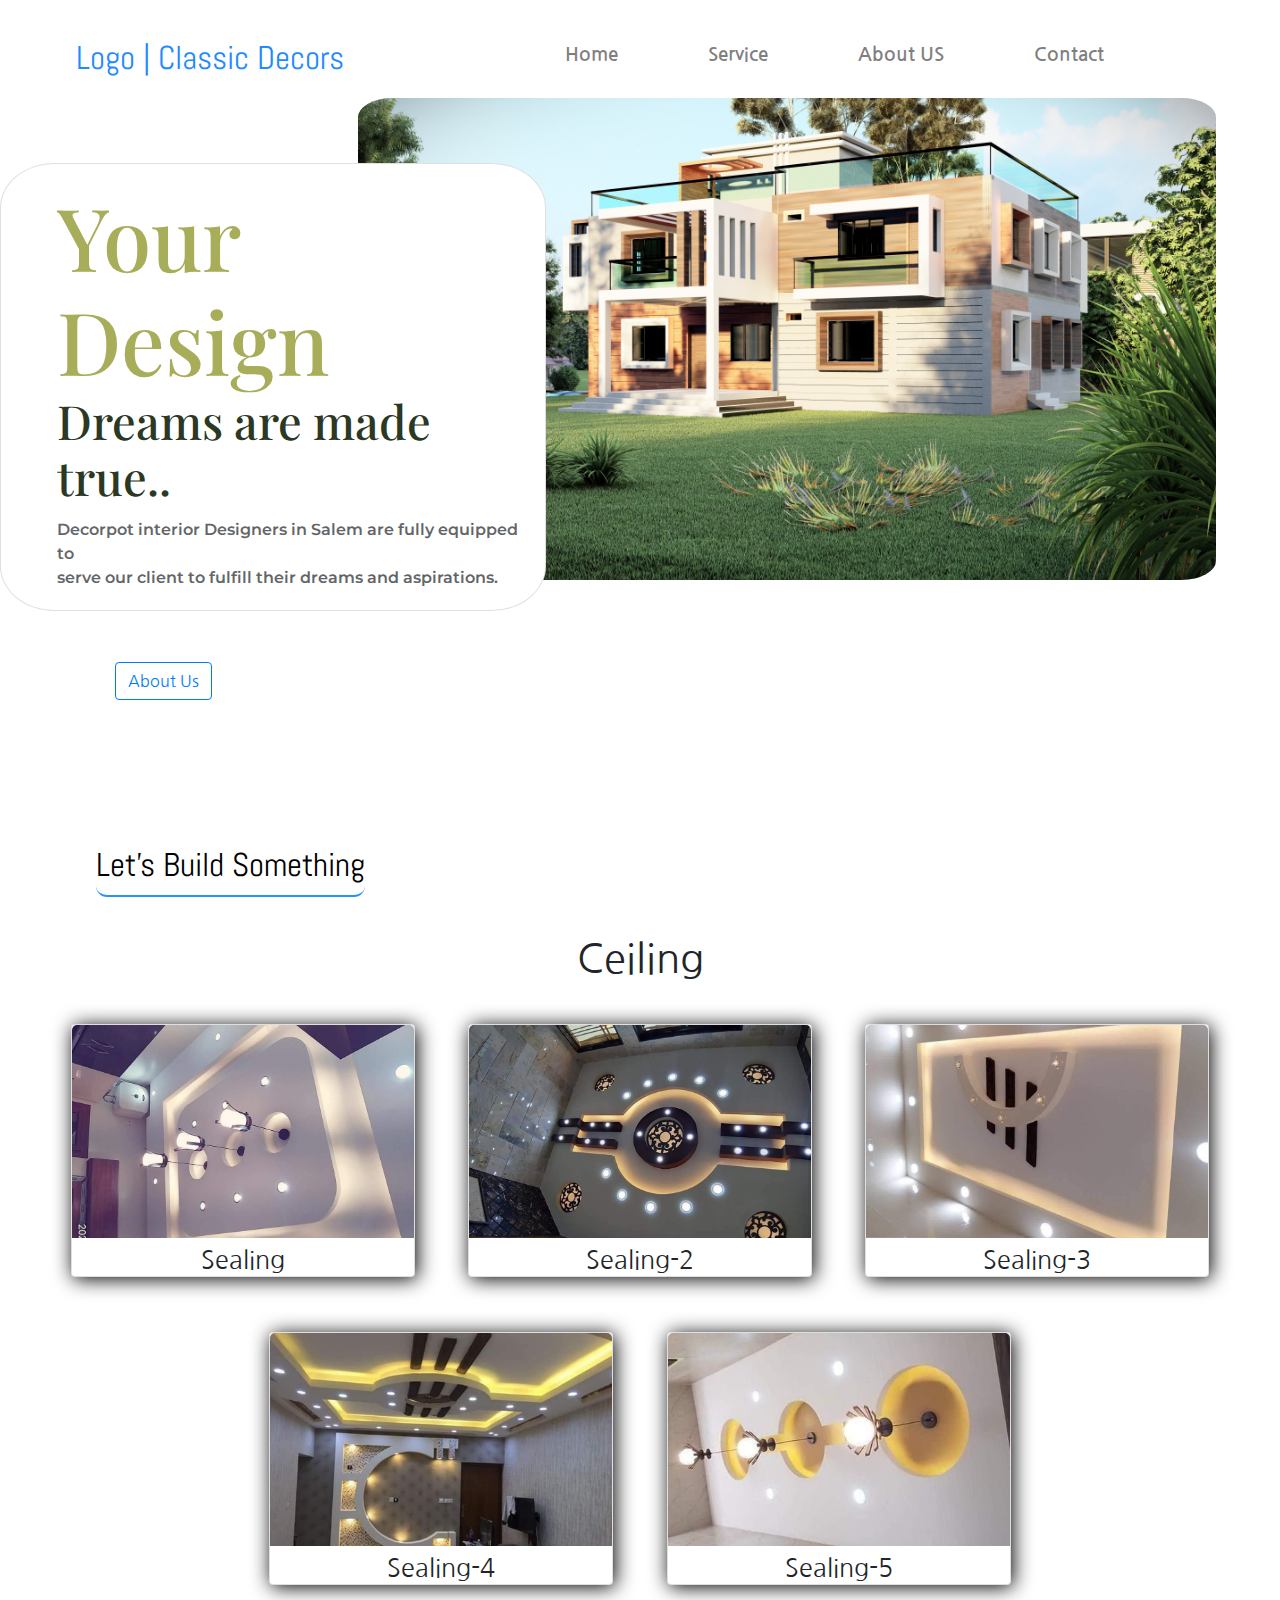
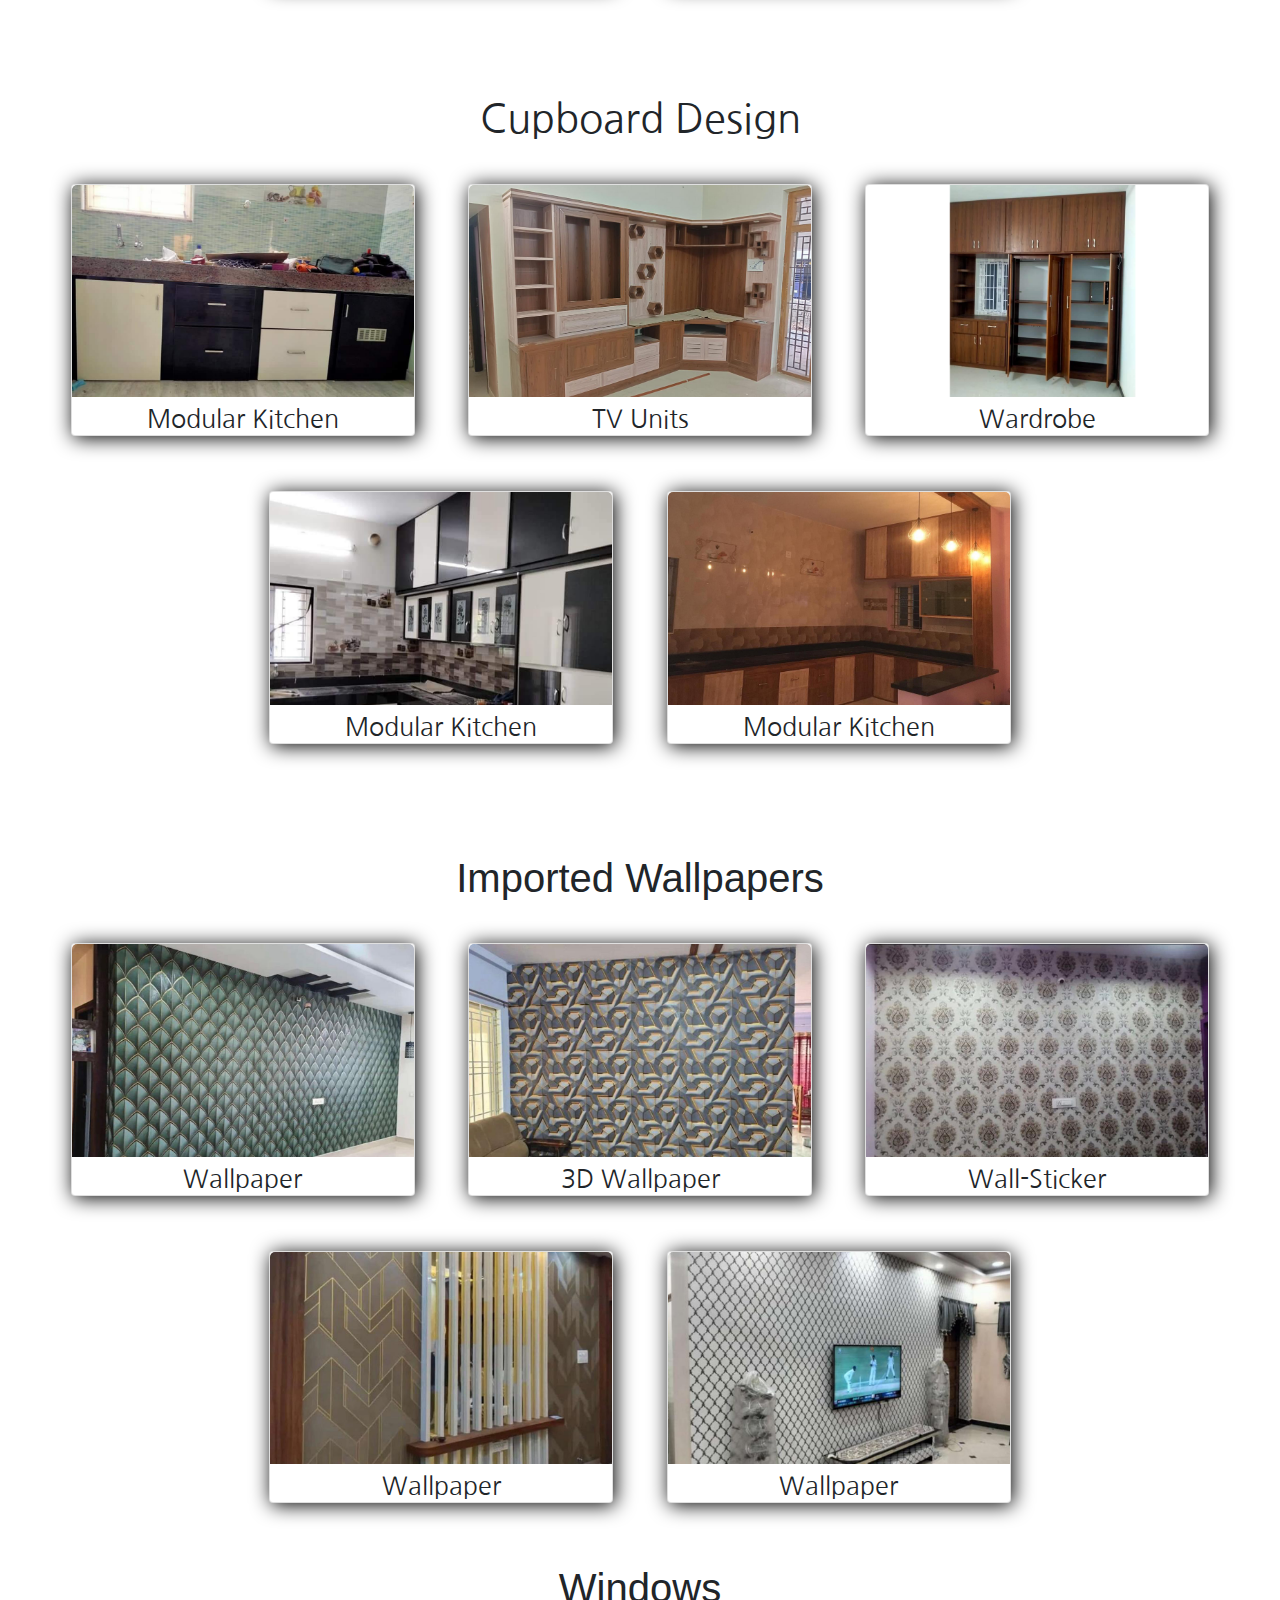
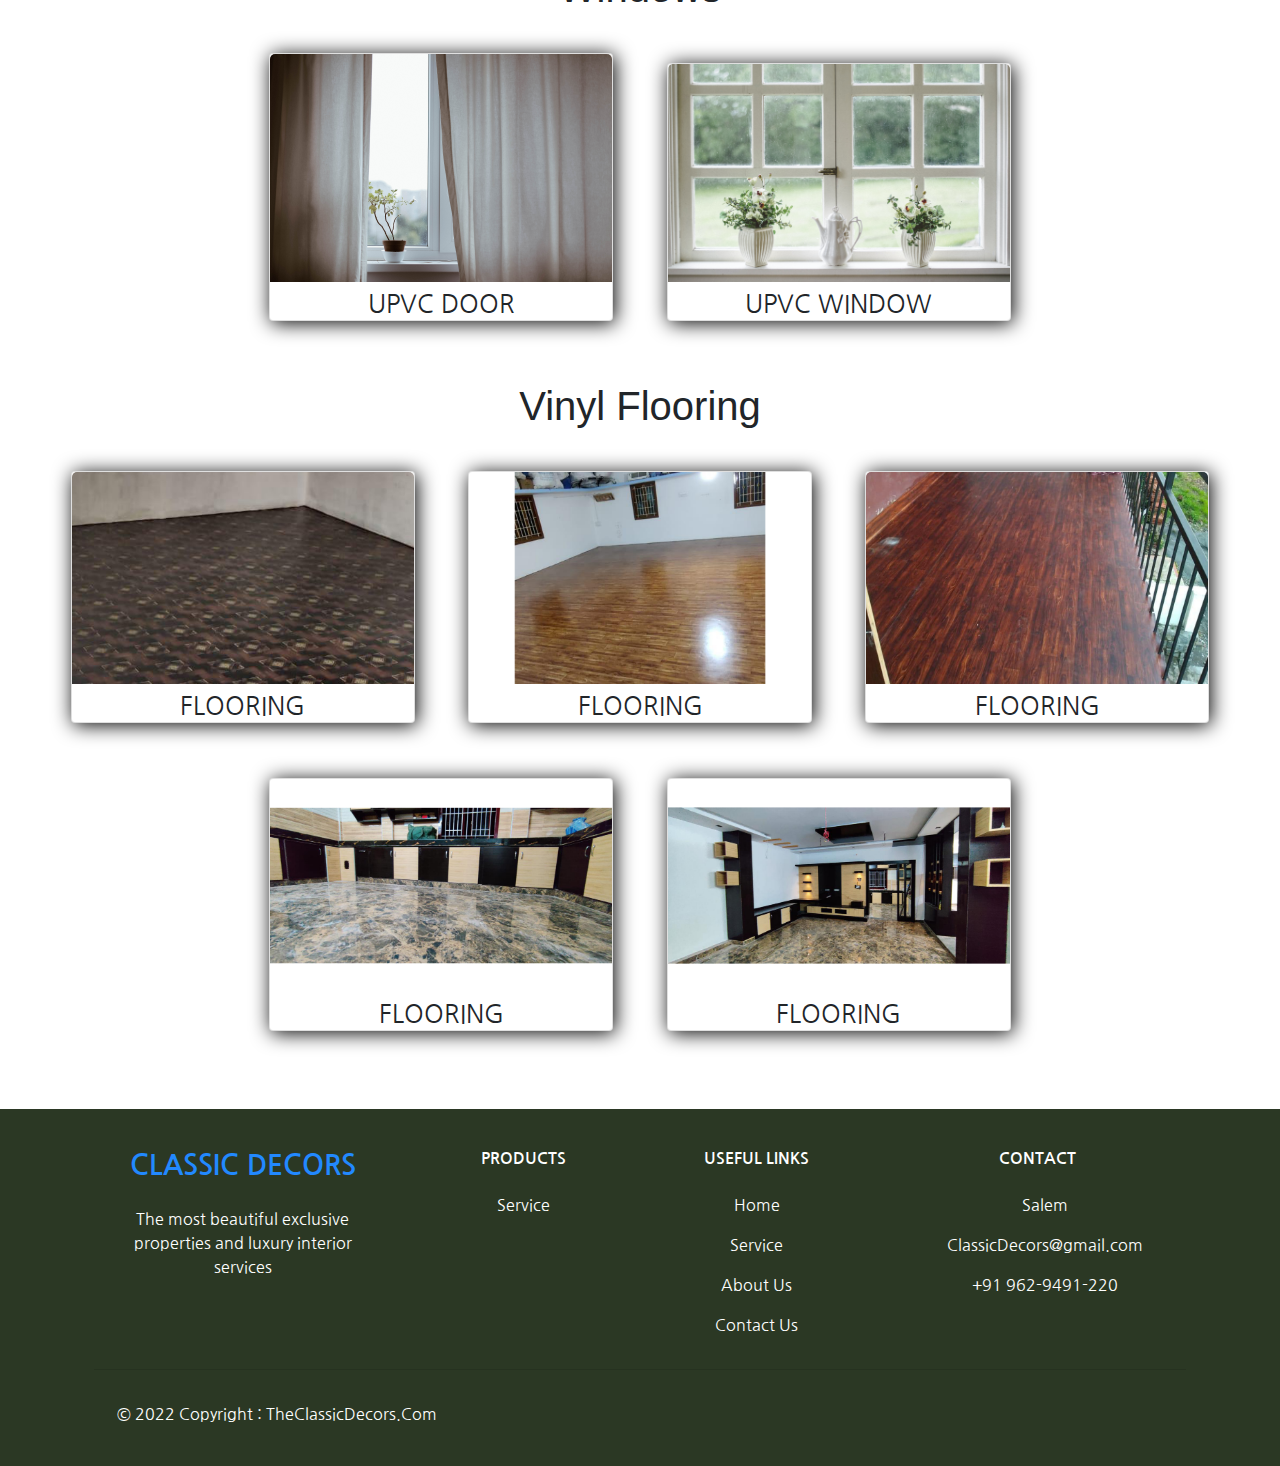
<file: index.html>
<!DOCTYPE html>
<html lang="en">

<head>
    <meta charset="UTF-8">
    <meta http-equiv="X-UA-Compatible" content="IE=edge">
    <meta name="viewport" content="width=device-width, initial-scale=1.0">
    <title>Classic Decors</title>

    <!-- links -->
    <link rel="stylesheet" href="styles.css">
    <link rel="stylesheet" href="https://cdn.jsdelivr.net/npm/bootstrap@4.0.0/dist/css/bootstrap.min.css" integrity="sha384-Gn5384xqQ1aoWXA+058RXPxPg6fy4IWvTNh0E263XmFcJlSAwiGgFAW/dAiS6JXm" crossorigin="anonymous">
    <!-- fonts -->
    <link rel="preconnect" href="https://fonts.googleapis.com">
    <link rel="preconnect" href="https://fonts.gstatic.com" crossorigin>
    <link href="https://fonts.googleapis.com/css2?family=Abel&family=Nanum+Gothic&display=swap" rel="stylesheet">
    <link rel="preconnect" href="https://fonts.googleapis.com">
    <link rel="preconnect" href="https://fonts.gstatic.com" crossorigin>
    <link href="https://fonts.googleapis.com/css2?family=Abel&family=Montserrat:wght@300&family=Playfair+Display&display=swap" rel="stylesheet">
</head>


<body>
    <div id="home">
        <!-- navstarts -->
        <div class="topnav" id="myTopnav">
            <a href="index.html" class=" logo navbar-brand">Logo | Classic Decors</a>
            <a href="index.html" class="nav-link link pad home-btn">Home</a>
            <a href="#services" class=" nav-link link pad">Service</a>
            <a href="about.html" class="nav-link link pad">About US</a>
            <a href="about.html#contact-us" class="nav-link link pad">Contact</a>

            <a href="javascript:void(0);" class="icon" onclick="myFunction()">
                <i class="fa fa-bars"></i>
            </a>
        </div>




       
    </div>
    </nav>

    <!-- Image  -->

    <div class="main-image">
        <img class="main-img" src="images/img-2.jpg" alt="Project-Image">
    </div>
    <!-- Pop-up Quote -->
    <div class="row ">
        <div class="col-sm-10 card-outline">
            <div class="card card-border">
                <div class=" card-body card-style ">
                    <h5 class="card-title head-1 ">Your Design</h5>
                    <h5 class="card-title head-2 ">Dreams are made true..</h5>
                    <p class="card-text card-para ">Decorpot interior Designers in Salem are fully equipped to <br> serve our client to fulfill their dreams and aspirations. </p>
                </div>
            </div>
        </div>
    </div>
    <a class="btn btn-primary start-here-btn btn btn-outline-primary" href="about.html" role="button">About Us</a>

    </div>

    <!-- service section -->
    <!-- Cealing -->

    <div id="services">


        <nav class="nav-top about-nav contact-nav navbar navbar-expand-lg  navbar-expand-sm navbar-light  justify-content-between">
            <div class="col-lg-12 col-sm-8 collapse navbar-collapse" id="navbarNav">
                <form class=" col-lg-4 col-sm-2 form-inline">
                    <a class="navbar-brand logo headline service-verb" href="#">Let's Build Something </a> </form>

                <ul class="navbar-nav col-lg-4 col-sm-2">


                </ul>

            </div>
        </nav>
        <h1 class="service">Ceiling</h1>
        <div class="main">
            <div class="card card-s">

                <div class="image ">
                    <img src="client-img/s-2.jpg " alt="Image1 ">
                </div>

                <div class="title ">
                    <h1 class="img-title ">Sealing</h1>
                </div>
                

            </div>
    
            <div class="card card-s ">

                <div class="image ">
                    <img src="client-img/s-5.jpg " alt="sealing image 2 ">
                </div>
                
                <div class="title ">
                    <h1 class="img-title ">
                        Sealing-2</h1>
                </div>

            </div>



            <div class="card card-s">

                <div class="image ">
                    <img src="client-img/s-3.jpg " alt="sealing image 2 ">
                </div>

                <div class="title ">
                    <h1 class="img-title ">
                        Sealing-3</h1>
                </div>

            </div>
            <div class="card card-s">

                <div class="image ">
                    <img src="client-img/s-4.jpg " alt="sealing image 2 ">
                </div>
                <div class="title ">
                    <h1 class="img-title ">
                        Sealing-4</h1>
                </div>

            </div>
            <div class="card card-s">

                <div class="image ">
                    <img src="client-img/s-1.jpg " alt="sealing image 2 ">
                </div>
                <div class="title ">
                    <h1 class="img-title ">
                        Sealing-5</h1>
                </div>

            </div>
        </div>

        <br>
        <!-- Cupboard -->
        <h1 class="service">Cupboard Design</h1>
        <div class="main">

            <div class="card card-s">

                <div class="image ">
                    <img src="client-img/c-1.jpg " alt="Image1 ">
                </div>
                <div class="title ">
                    <h1 class="img-title ">Modular Kitchen</h1>
                </div>

            </div>

            <div class="card card-s">

                <div class="image ">
                    <img src="client-img/c-2.jpg " alt="sealing image 2 ">
                </div>
                <div class="title ">
                    <h1 class="img-title ">
                        TV Units</h1>
                </div>

            </div>



            <div class="card card-s">

                <div class="image ">
                    <img src="client-img/c-3.jpg " alt="sealing image 2 ">
                </div>
                <div class="title ">
                    <h1 class="img-title ">
                        Wardrobe</h1>
                </div>

            </div>
            <div class="card card-s">

                <div class="image ">
                    <img src="client-img/c-4.jpg " alt="sealing image 2 ">
                </div>
                <div class="title ">
                    <h1 class="img-title ">
                        Modular Kitchen</h1>
                </div>

            </div>
            <div class="card card-s">

                <div class="image ">
                    <img src="client-img/c-6.jpg " alt="sealing image 2 ">
                </div>
                <div class="title ">
                    <h1 class="img-title ">
                        Modular Kitchen</h1>
                </div>

            </div>
        </div>
    </div>
    <br>
    <!-- Wallpaper -->
    <h1 class="service">Imported Wallpapers</h1>
    <div class="main">

        <div class="card card-s">

            <div class="image ">
                <img src="client-img/w-1.jpg" alt="Image1 ">
            </div>
            <div class="title ">
                <h1 class="img-title ">Wallpaper</h1>
            </div>

        </div>

        <div class="card card-s">

            <div class="image ">
                <img src="client-img/w-2.jpg" alt="sealing image 2 ">
            </div>
            <div class="title ">
                <h1 class="img-title ">
                    3D Wallpaper</h1>
            </div>

        </div>



        <div class="card card-s">

            <div class="image ">
                <img src="client-img/w-3.jpg" alt="sealing image 2 ">
            </div>
            <div class="title ">
                <h1 class="img-title ">
                    Wall-Sticker</h1>
            </div>

        </div>


        <div class="card card-s">

            <div class="image ">
                <img src="client-img/w-4.jpg" alt="Image1 ">
            </div>
            <div class="title ">
                <h1 class="img-title ">Wallpaper</h1>
            </div>

        </div>

        <div class="card card-s">

            <div class="image ">
                <img src="client-img/w-5.jpg" alt="Image1 ">
            </div>
            <div class="title ">
                <h1 class="img-title ">Wallpaper</h1>
            </div>

        </div>
    </div>
    </div>

    <!-- windows -->
    <h1 class="service">Windows</h1>
    <div class="main">

        <div class="card card-s">

            <div class="image ">
                <img src="images/wi-3.jpg " alt="sealing image 2 ">
            </div>
            <div class="title ">
                <h1 class="img-title ">
                    UPVC DOOR</h1>
            </div>

        </div>



        <div class="card card-s">

            <div class="image ">
                <img src="images/wi-1.jpg " alt="sealing image 2 ">
            </div>
            <div class="title ">
                <h1 class="img-title ">
                    UPVC WINDOW</h1>
            </div>

        </div>
    </div>
    </div>

    <!-- Vinly Flooring -->
    <h1 class="service">Vinyl Flooring</h1>
    <div class="main">

        <div class="card card-s">

            <div class="image ">
                <img src="client-img/f-5.jpg" alt="sealing image 2 ">
            </div>
            <div class="title ">
                <h1 class="img-title ">
                    FLOORING</h1>
            </div>

        </div>

        <div class="card card-s">

            <div class="image ">
                <img src="client-img/f-4.jpg" alt="sealing image 2 ">
            </div>
            <div class="title ">
                <h1 class="img-title ">
                    FLOORING</h1>
            </div>

        </div>
        <div class="card card-s">

            <div class="image ">
                <img src="client-img/f-3.jpg" alt="sealing image 2 ">
            </div>
            <div class="title ">
                <h1 class="img-title ">
                    FLOORING</h1>
            </div>

        </div>
        <div class="card card-s">

            <div class="image ">
                <img src="client-img/f-1.jpg" alt="sealing image 2 ">
            </div>
            <div class="title ">
                <h1 class="img-title ">
                    FLOORING</h1>
            </div>

        </div>

        <div class="card card-s">

            <div class="image ">
                <img src="client-img/f-2.jpg" alt="sealing image 2 ">
            </div>
            <div class="title ">
                <h1 class="img-title ">
                    FLOORING</h1>
            </div>

        </div>
    </div>
    </div>
    </div>

    <!-- Footer -->
    <div class="my-5 ft-font" style="margin-bottom: 0rem !important;">
        <footer class="text-center text-lg-start text-white" style="background-color: #2b3824">
            <!-- Grid container -->
            <div class="container p-4 pb-0">
                <!-- Section: Links -->
                <section class="">
                    <!--Grid row-->
                    <div class="row">
                        <!-- Grid column -->
                        <div class="col-md-3 col-lg-3 col-xl-3 mx-auto mt-3">
                            <h3 class="text-uppercase mb-4 font-weight-bold" style="color:#2289ff;">
                                Classic Decors
                            </h3>
                            <p>
                                The most beautiful exclusive properties and luxury interior services
                            </p>
                        </div>
                        <!-- Grid column -->

                        <hr class="w-100 clearfix d-md-none" />

                        <!-- Grid column -->
                        <div class="col-md-2 col-lg-2 col-xl-2 mx-auto mt-3">
                            <h6 class="text-uppercase mb-4 font-weight-bold">Products</h6>
                            <p>
                                <a class="text-white " href="#services">Service</a>
                            </p>
                        </div>
                        <!-- Grid column -->

                        <hr class="w-100 clearfix d-md-none">

                        <!-- Grid column -->
                        <div class="col-md-3 col-lg-2 col-xl-2 mx-auto mt-3">
                            <h6 class="text-uppercase mb-4 font-weight-bold">
                                Useful links
                            </h6>
                            <p>
                                <a class="text-white" href="#home">Home</a>
                            </p>
                            <p>
                                <a class="text-white " href="#services">Service</a>
                            </p>
                            <p>
                                <a class="text-white " href="about.html ">About Us </a>
                            </p>
                            <p>
                                <a class="text-white " href="about.html#contact-us ">Contact Us </a>
                            </p>

                        </div>

                        <!-- Grid column -->
                        <hr class="w-100 clearfix d-md-none " />


                        <div class="col-md-4 col-lg-3 col-xl-3 mx-auto mt-3 ">
                            <h6 class="text-uppercase mb-4 font-weight-bold ">Contact</h6>
                            <p><i class="fas fa-home mr-3 "></i> Salem</p>
                            <p><i class="fas fa-envelope mr-3 "></i> ClassicDecors@gmail.com</p>
                            <p><i class="fas fa-print mr-3 "></i> +91 962-9491-220</p>
                        </div>
                        <!-- Grid column -->
                    </div>
                    <!--Grid row-->
                </section>


                <hr class="my-3 ">

                <!-- Section: Copyright ignore -->
                <section class="p-3 pt-0 ">
                    <div class="row d-flex align-items-center ">
                        <!-- Grid column -->
                        <div class="col-md-7 col-lg-4 text-center text-md-start ">
                            <!-- Copyright -->
                            <div class="p-6  ">
                                © 2022 Copyright :
                                <a class="text-white " href="index.html#home">TheClassicDecors.Com</a>
                            </div>
                        </div>
        </footer>
        </div>

        <script src="index.js"></script>
</body>

</html>
</file>
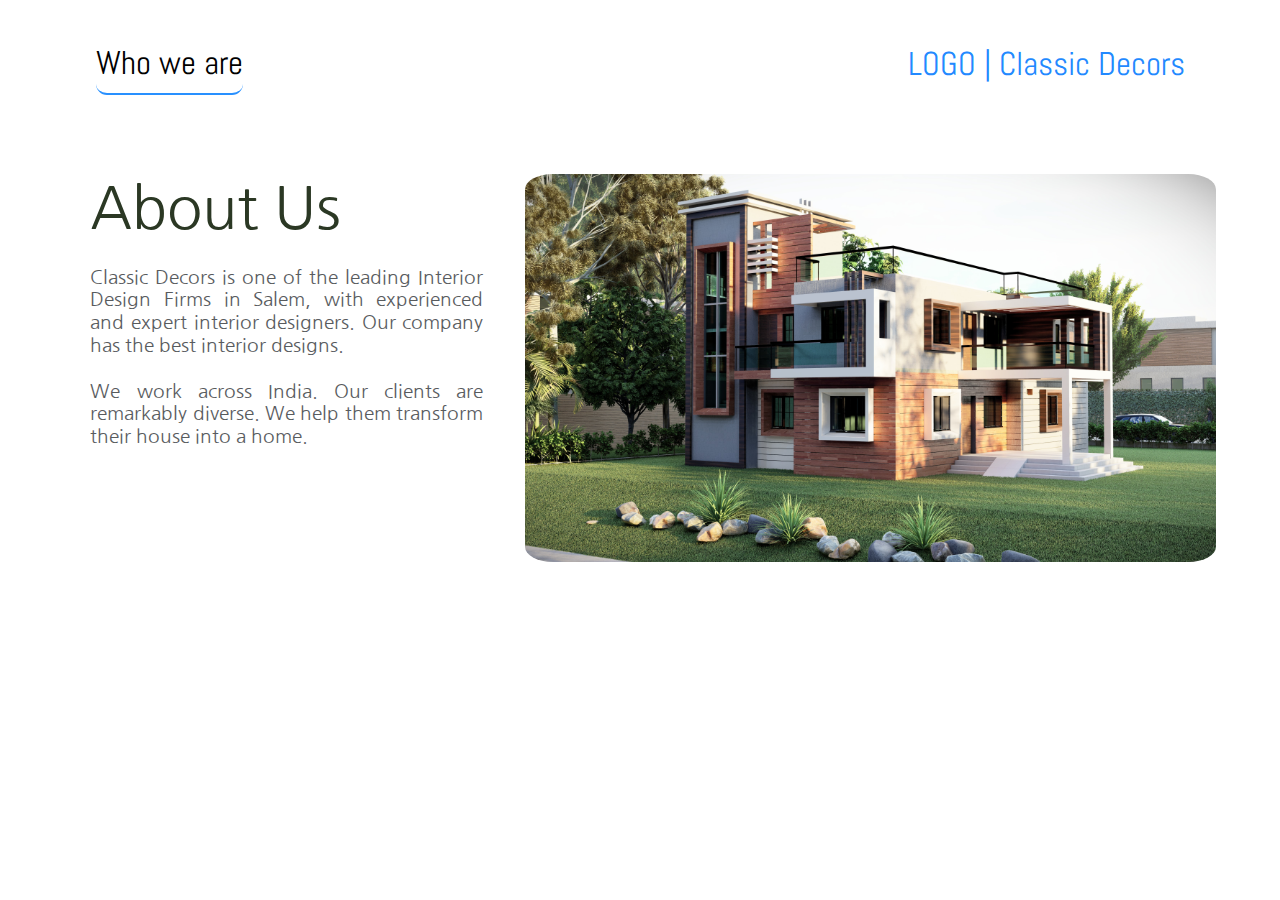
<file: login.html>
<!DOCTYPE html>
<html lang="en">

<head>
    <meta charset="UTF-8">
    <meta http-equiv="X-UA-Compatible" content="IE=edge">
    <meta name="viewport" content="width=device-width, initial-scale=1.0">
    <title>Login Page</title>
    <!-- links -->
    <link rel="stylesheet" href="styles.css">
    <link rel="stylesheet" href="https://cdn.jsdelivr.net/npm/bootstrap@4.0.0/dist/css/bootstrap.min.css" integrity="sha384-Gn5384xqQ1aoWXA+058RXPxPg6fy4IWvTNh0E263XmFcJlSAwiGgFAW/dAiS6JXm" crossorigin="anonymous">
    <!-- fonts -->
    <link rel="preconnect" href="https://fonts.googleapis.com">
    <link rel="preconnect" href="https://fonts.gstatic.com" crossorigin>
    <link href="https://fonts.googleapis.com/css2?family=Abel&family=Nanum+Gothic&display=swap" rel="stylesheet">
    <link rel="preconnect" href="https://fonts.googleapis.com">
    <link rel="preconnect" href="https://fonts.gstatic.com" crossorigin>
    <link href="https://fonts.googleapis.com/css2?family=Abel&family=Montserrat:wght@300&family=Playfair+Display&display=swap" rel="stylesheet">

</head>

<body>
    <div id="about-us">

        <nav class="nav-top about-nav navbar navbar-expand-lg navbar-light  justify-content-between">

            <button class="navbar-toggler" type="button" data-toggle="collapse" data-target="#navbarNav" aria-controls="navbarNav" aria-expanded="false" aria-label="Toggle navigation">
      <span class="navbar-toggler-icon"></span>
    </button>
            <div class="col-lg-12 collapse navbar-collapse" id="navbarNav">
                <form class=" col-lg-3 form-inline">
                    <a class="navbar-brand logo headline" href="#">Who we are</a> </form>

                <ul class="navbar-nav col-lg-5">


                </ul>
                <form class=" col-lg-4 form-inline ">
                    <a class="navbar-brand logo " href="# ">LOGO | Classic Decors</a> </form>
            </div>
        </nav>

        <!-- Image  -->

        <div>
            <img class="main-img about-img " src="images/img-3.jpg " alt="Project-Image ">
        </div>
        <div class="col-lg-5 about-div">
            <h1 class="about-heading">About Us </h1>
            <h4 class="about-para">Classic Decors is one of the leading Interior Design Firms in Salem, with experienced and expert interior designers. Our company has the best interior designs.
                <br> <br> We work across India. Our clients are remarkably diverse. We help them transform their house into a home.
            </h4>
        </div>
    </div>


</body>

</html>
</file>
<file: styles.css>
* {
    font-family: 'Nanum Gothic', sans-serif;
    overflow-x: hidden;
    scroll-behavior: smooth;
}


/* nav  */

.topnav {
    /* background-color: #333; */
    padding: 20px 10px 0px;
    overflow: hidden;
}

.topnav a {
    float: left;
    display: block;
    color: rgba(0, 0, 0, .5);
    text-align: center;
    padding: 14px 16px;
    text-decoration: none;
    font-size: 17px;
}

.pad {
    padding: 21px 40px !important;
}

.topnav a:hover {
    /* background-color: #ddd; */
    color: #2289ff;
}

.topnav a.active {
    background-color: #04AA6D;
    color: white;
}

.topnav .icon {
    display: none;
}

.home-btn {
    padding-left: 15% !important;
}

.nav-top {
    margin-top: 2% !important;
}

.logo {
    color: #2289ff !important;
    margin-left: 50px;
    font-family: 'Abel', sans-serif;
    font-size: 33px !important;
}

.link {
    font-size: 19px !important;
    font-weight: 600;
    padding-right: 50px !important;
}


/* .login {
    padding: 0.275rem 0.95rem !important;
} */

.main-img {
    width: 67% !important;
    border-radius: 4%;
    position: absolute;
    margin-top: 0px;
    margin-left: 28%;
}

.card-outline {
    margin-top: 5%;
    max-width: 44% !important;
    border-radius: 8% !important;
}

.card-style {
    padding-left: 56px !important;
}

.card-border {
    border-radius: 10% !important;
}

.head-1 {
    font-size: 87px;
    font-family: 'Playfair Display', serif;
    color: #a8ad59;
    overflow-y: hidden;
    margin-bottom: 0px !important;
}

.head-2 {
    font-size: 47px;
    font-family: 'Playfair Display', serif;
    color: #2b3824;
    overflow-y: hidden;
    margin-top: 0px !important;
}

.card-para {
    font-family: 'Montserrat', sans-serif;
    font-weight: 600;
    opacity: 70%;
}

.start-here-btn {
    margin-left: 9%;
    margin-top: 4%;
    margin-bottom: 10%;
}


/* ABOUT US Page */

.about-nav {
    margin-bottom: 2% !important;
}

.abt-home {
    padding-left: 0px !important;
}

.about-img {
    width: 54% !important;
    margin-top: 45px;
    margin-left: 41%;
}

.headline {
    color: black !important;
    border-bottom: 2px solid #2890ff;
    border-bottom-right-radius: 11px;
    border-bottom-left-radius: 11px;
}

.about-heading {
    font-size: 58px;
    padding-left: 15%;
    padding-top: 9%;
    padding-bottom: 3%;
    color: #2b3824;
}

.about-para {
    font-size: 19px;
    padding-left: 15%;
    padding-right: 7%;
    text-align: justify;
    opacity: 75%;
}

.about-div {
    margin-bottom: 5% !important;
}


/* contact us  */

.contact-nav {
    margin-top: 0% !important;
}

.card-cont {
    margin-left: 16% !important;
    width: 24.5rem;
    border-radius: 5% !important;
}

.card-title-cont {
    margin-bottom: 1.75rem !important;
    color: #2b3824;
}

.card-link-cont {
    margin-left: 65% !important;
}


/* footer */

.mb-5,
.my-5 {
    margin-bottom: 0rem !important;
}

.ft-font {
    font-family: 'Nanum Gothic', sans-serif;
}


/* Service Page  */

.service {
    margin: 30px 0 -9px 0;
    text-align: center;
    overflow-y: hidden;
}


/* service page 2 */


/* body {
    font-family: arial;
} */

.main {
    margin: 2%;
    text-align: center;
}

.card-s {
    width: 28%;
    display: inline-block !important;
    box-shadow: 2px 2px 20px black;
    border-radius: 5px;
    margin: 2%;
}

.image img {
    width: 100%;
    border-top-right-radius: 5px;
    border-top-left-radius: 5px;
}

.title {
    text-align: center;
    /* padding: 10px; */
}

.img-title {
    font-size: 25px !important;
    margin-top: 0.5rem;
    margin-bottom: 0px;
}

.des h5 {
    font-size: 12px !important;
    margin-bottom: 3% !important;
}

.des {
    padding: 3px;
    text-align: center;
    padding-top: 10px;
    border-bottom-right-radius: 5px;
    border-bottom-left-radius: 5px;
}


/* responsive  tablet view*/

@media screen and (max-width: 700px) {
    .home-btn {
        padding-left: 1% !important;
    }
    .pad {
        padding: 21px 10px !important;
    }
    .logo {
        margin-left: 4px;
        font-size: 18px !important;
    }
    .link {
        font-size: 11px !important;
        font-weight: 600;
    }
    .collapse {
        display: inline !important;
    }
    .card-style {
        padding-left: 26px !important;
    }
    .head-1 {
        font-size: 27px;
    }
    .head-2 {
        font-size: 14px;
    }
    .card-title {
        margin-bottom: 2px;
    }
    .card-para {
        font-size: 5px;
    }
    .start-here-btn {
        font-size: 9px !important;
        margin-left: 6% !important;
        margin-top: 2% !important;
        margin-bottom: 0% !important;
        padding: 0.275rem 0.75rem !important;
    }
    .img-title {
        font-size: 15px !important;
        margin-top: 0.5rem;
        margin-bottom: 0.5rem;
    }
    .service-verb {
        margin: 15px 0px 0px -15px;
    }
    .service {
        margin: 0px 0 16px 0 !important;
    }
    h1 {
        font-size: 2rem !important;
        font-weight: 400 !important;
    }
    /* about page  */
    .nav-top {
        margin-top: 0% !important;
    }
    .about-nav {
        margin-bottom: 0% !important;
    }
    .who-we {
        padding: 0 6px 4px 6px;
        margin: 0px 0px 0px -12px;
    }
    .about-logo {
        padding: 17px 7px 0px;
    }
    h1 {
        font-size: 19px !important;
    }
    .about-heading {
        padding-left: 2%;
        padding-top: 4%;
        padding-bottom: 1%;
    }
    .about-para {
        font-size: 6.5px;
        padding-left: 2%;
        padding-right: 63%;
        text-align: justify;
        opacity: 75%;
    }
    .contact-shell-1 {
        padding-left: 0px !important;
    }
    .contact-shell-2 {
        padding-left: 0px !important;
    }
    .about-cont {
        margin-left: 0% !important;
        width: 9rem !important;
    }
    h6 {
        font-size: 8px !important;
        margin-bottom: 1px !important;
    }
    h5 {
        font-size: 10px !important;
    }
    .mb-2 {
        margin-bottom: 1px !important;
    }
    .about-card-body {
        padding: 0.8rem 0.5rem 0.2rem 0.6rem!important;
    }
    .card-link-cont {
        font-size: 10px;
        margin-left: 18% !important;
    }
    .about-card-title {
        margin-bottom: 3px !important;
    }
    .contact-sub {
        margin: 2px 0px !important;
    }
    .card-title-cont {
        margin-top: -7px !important;
    }
}


/* mobile responsive */

@media screen and (max-width: 393px) {
    .pad {
        padding: 20px 6px !important;
    }
    .topnav a {
        padding: 17px 7px;
    }
    .logo {
        font-size: 15px !important;
    }
    .card-body {
        padding: 0.6rem 1.5rem!important;
    }
    .head-1 {
        font-size: 19px;
    }
    .head-2 {
        font-size: 10px;
    }
    .card-title {
        margin-bottom: 2px !important;
    }
    .img-title {
        font-size: 12px !important;
        margin-top: 0.2rem;
        margin-bottom: 0.2rem;
    }
    h1 {
        font-size: 25px !important;
        font-weight: 100 !important;
    }
    /* about page  */
    .nav-top {
        margin-top: 0% !important;
    }
    .about-nav {
        margin-bottom: 0% !important;
    }
    .who-we {
        padding: 0 6px 4px 6px;
        margin: 0px 0px 0px -12px;
    }
    .about-logo {
        padding: 17px 7px 0px;
    }
    h1 {
        font-size: 19px !important;
    }
    .about-heading {
        padding-left: 2%;
        padding-top: 4%;
        padding-bottom: 1%;
    }
    .about-para {
        font-size: 6.5px;
        padding-left: 2%;
        padding-right: 63%;
        text-align: justify;
        opacity: 75%;
    }
    .contact-shell-1 {
        padding-left: 0px !important;
    }
    .contact-shell-2 {
        padding-left: 0px !important;
    }
    .about-cont {
        margin-left: 0% !important;
        width: 9rem !important;
    }
    h6 {
        font-size: 8px !important;
        margin-bottom: 1px !important;
    }
    h5 {
        font-size: 10px !important;
    }
    .mb-2 {
        margin-bottom: 1px !important;
    }
    .about-card-body {
        padding: 0.8rem 0.5rem 0.2rem 0.6rem!important;
    }
    .card-link-cont {
        font-size: 10px;
        margin-left: 18% !important;
    }
    .about-card-title {
        margin-bottom: 3px !important;
    }
    .contact-sub {
        margin: 2px 0px !important;
    }
    .card-title-cont {
        margin-top: -7px !important;
    }
}
</file>
